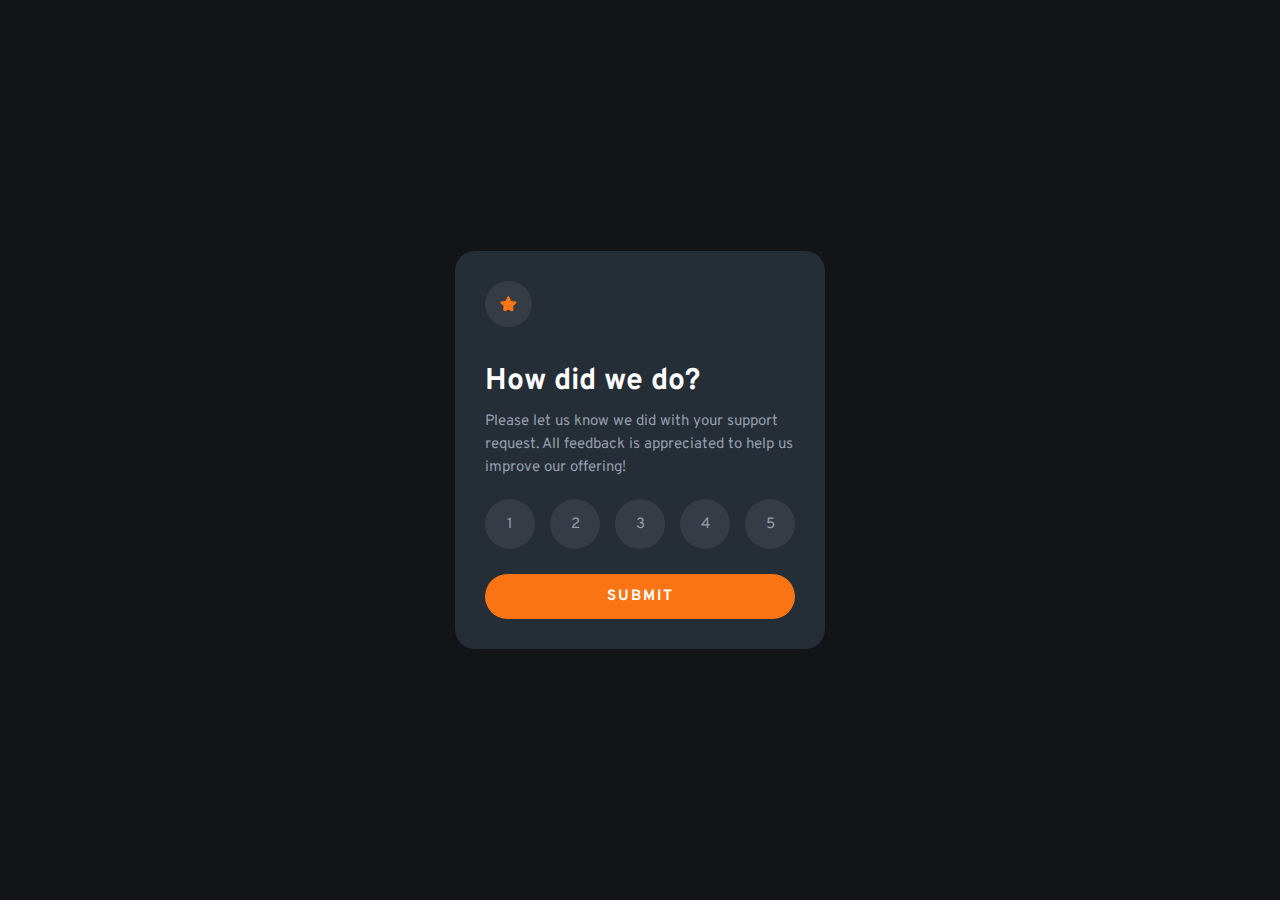
<file: index.html>
<!DOCTYPE html>
<html lang="fr">

<head>
    <meta charset="UTF-8">
    <meta http-equiv="X-UA-Compatible" content="IE=edge">
    <meta name="viewport" content="width=device-width, initial-scale=1.0">
    <link rel="stylesheet" href="./CSS/index.css">
    <link rel="shortcut icon" href="./img/favicon-32x32.png" type="image/x-icon">
    <title>Document</title>
</head>

<body>
    <section>
        <div class="section_rating">
            <img class="star" src="./img/icon-star.svg" alt="étoile">
            <h1>How did we do?</h1>
            <p>Please let us know we did with your support request. All feedback is appreciated to help us improve our
                offering!</p>
            <div class="container_number">
                <button class="btn1">1</button>
                <button class="btn2">2</button>
                <button class="btn3">3</button>
                <button class="btn4">4</button>
                <button class="btn5">5</button>
            </div>
            <input class="submit" type="button" value="SUBMIT">
        </div>

        <div class="submit_click">
            <img class="img_tel" src="./img/illustration-thank-you.svg" alt="téléphone">
            <p class="select_para">You selected <span class="number_submit"></span> out of 5</p>
            <h2>Thank you!</h2>
            <p>We appreciate you taking the time to give a rating. If you ever need more support, don't hesiate to get
                in
                touch!</p>
        </div>
    </section>


    <script src="./app.js"></script>
</body>

</html>
</file>
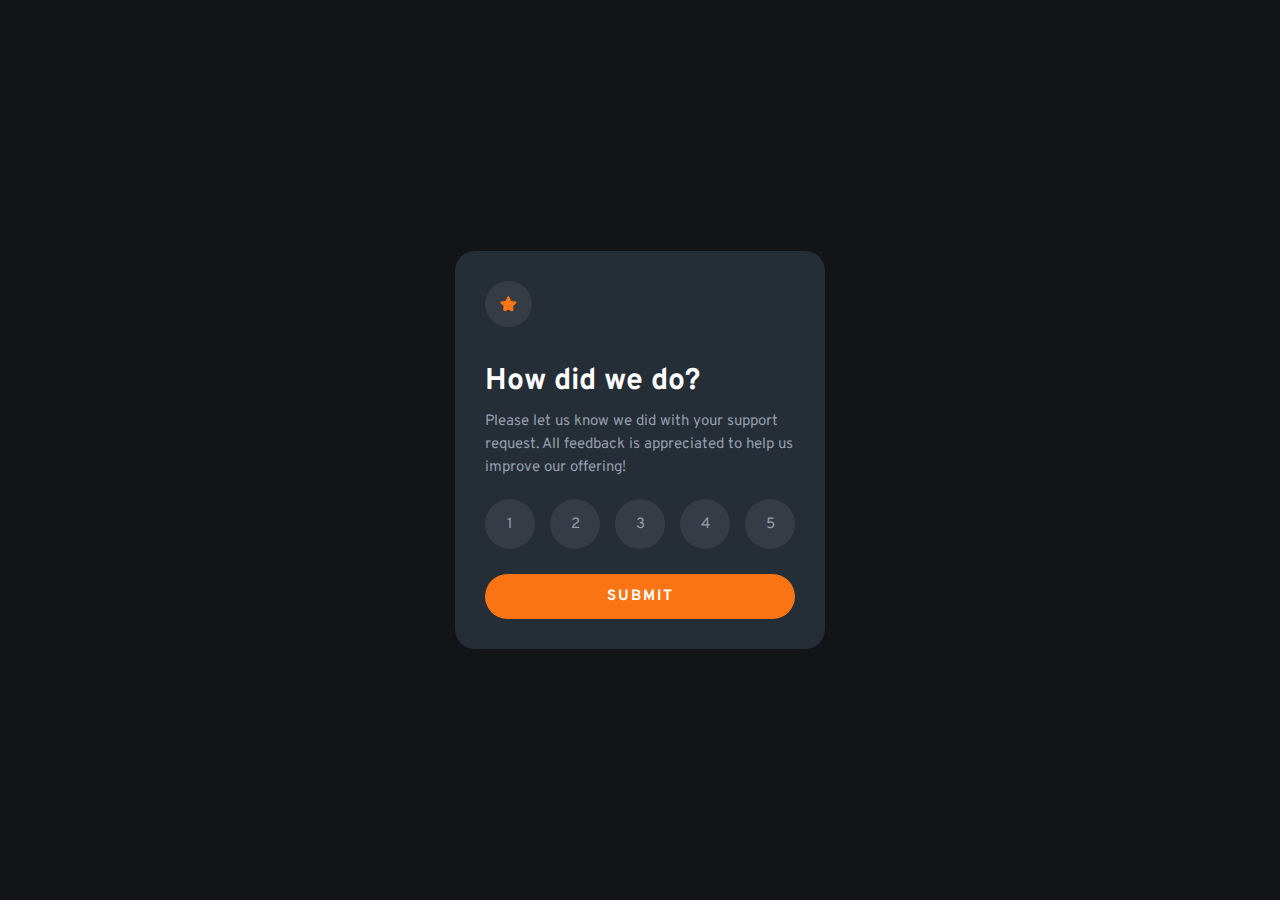
<file: HTML/index.html>
<!DOCTYPE html>
<html lang="fr">

<head>
    <meta charset="UTF-8">
    <meta http-equiv="X-UA-Compatible" content="IE=edge">
    <meta name="viewport" content="width=device-width, initial-scale=1.0">
    <link rel="stylesheet" href="../CSS/index.css">
    <link rel="shortcut icon" href="../img/favicon-32x32.png" type="image/x-icon">
    <title>Document</title>
</head>

<body>
    <section>
        <div class="section_rating">
            <img class="star" src="../img/icon-star.svg" alt="étoile">
            <h1>How did we do?</h1>
            <p>Please let us know we did with your support request. All feedback is appreciated to help us improve our
                offering!</p>
            <div class="container_number">
                <button class="btn1">1</button>
                <button class="btn2">2</button>
                <button class="btn3">3</button>
                <button class="btn4">4</button>
                <button class="btn5">5</button>
            </div>
            <input class="submit" type="button" value="SUBMIT">
        </div>

        <div class="submit_click">
            <img class="img_tel" src="../img/illustration-thank-you.svg" alt="téléphone">
            <p class="select_para">You selected <span class="number_submit"></span> out of 5</p>
            <h2>Thank you!</h2>
            <p>We appreciate you taking the time to give a rating. If you ever need more support, don't hesiate to get
                in
                touch!</p>
        </div>
    </section>


    <script src="../app.js"></script>
</body>

</html>
</file>
<file: CSS/index.css>
@import url("https://fonts.googleapis.com/css2?family=Overpass:wght@400;700&display=swap");
:root {
  font-size: 15px;
}

* {
  -webkit-box-sizing: border-box;
          box-sizing: border-box;
  margin: 0;
  padding: 0;
  list-style: none;
  font-family: "Overpass", sans-serif;
}

body {
  width: 100%;
  height: 100vh;
  background-color: hsl(216deg, 12%, 8%);
  display: -webkit-box;
  display: -ms-flexbox;
  display: flex;
  -webkit-box-align: center;
      -ms-flex-align: center;
          align-items: center;
  -webkit-box-pack: center;
      -ms-flex-pack: center;
          justify-content: center;
  color: hsl(0deg, 0%, 100%);
}
body section {
  background-color: hsl(213deg, 19%, 18%);
  padding: 30px;
  width: 370px;
  border-radius: 20px;
}
body section .star {
  margin-bottom: 30px;
  background-color: hsl(216deg, 12%, 24%);
  padding: 15px;
  border-radius: 50%;
}
body section h1 {
  color: hsl(0deg, 0%, 100%);
  margin-bottom: 10px;
}
body section p {
  color: hsl(217deg, 12%, 63%);
  line-height: 23px;
  margin-bottom: 20px;
}
body section .container_number {
  display: -webkit-box;
  display: -ms-flexbox;
  display: flex;
  -webkit-box-pack: justify;
      -ms-flex-pack: justify;
          justify-content: space-between;
  margin-bottom: 25px;
}
body section .container_number button {
  background-color: hsl(216deg, 12%, 24%);
  color: hsl(217deg, 12%, 63%);
  width: 50px;
  height: 50px;
  border-radius: 50%;
  border: none;
  font-size: 1rem;
  cursor: pointer;
}
body section .container_number button:hover {
  background-color: rgb(251, 116, 19) !important;
  color: hsl(0deg, 0%, 100%) !important;
  -webkit-transition: 100ms ease !important;
  transition: 100ms ease !important;
}
body section .submit {
  width: 100%;
  height: 45px;
  border-radius: 30px;
  border: none;
  font-weight: bold;
  font-size: 1rem;
  letter-spacing: 2px;
  background-color: rgb(251, 116, 19);
  color: hsl(0deg, 0%, 100%);
  cursor: pointer;
  -webkit-transition: 100ms ease;
  transition: 100ms ease;
}
body section .submit:hover {
  background-color: hsl(0deg, 0%, 100%);
  color: rgb(255, 136, 0);
}
body section .submit_click {
  display: -webkit-box;
  display: -ms-flexbox;
  display: flex;
  -webkit-box-orient: vertical;
  -webkit-box-direction: normal;
      -ms-flex-direction: column;
          flex-direction: column;
  -webkit-box-align: center;
      -ms-flex-align: center;
          align-items: center;
  display: none;
}
body section .submit_click .img_tel {
  margin-bottom: 10px;
}
body section .submit_click .select_para {
  background-color: hsl(216deg, 12%, 24%);
  color: rgb(251, 116, 19);
  border-radius: 20px;
  padding: 5px 15px;
}
body section .submit_click p {
  margin-top: 20px;
  text-align: center;
}
</file>
